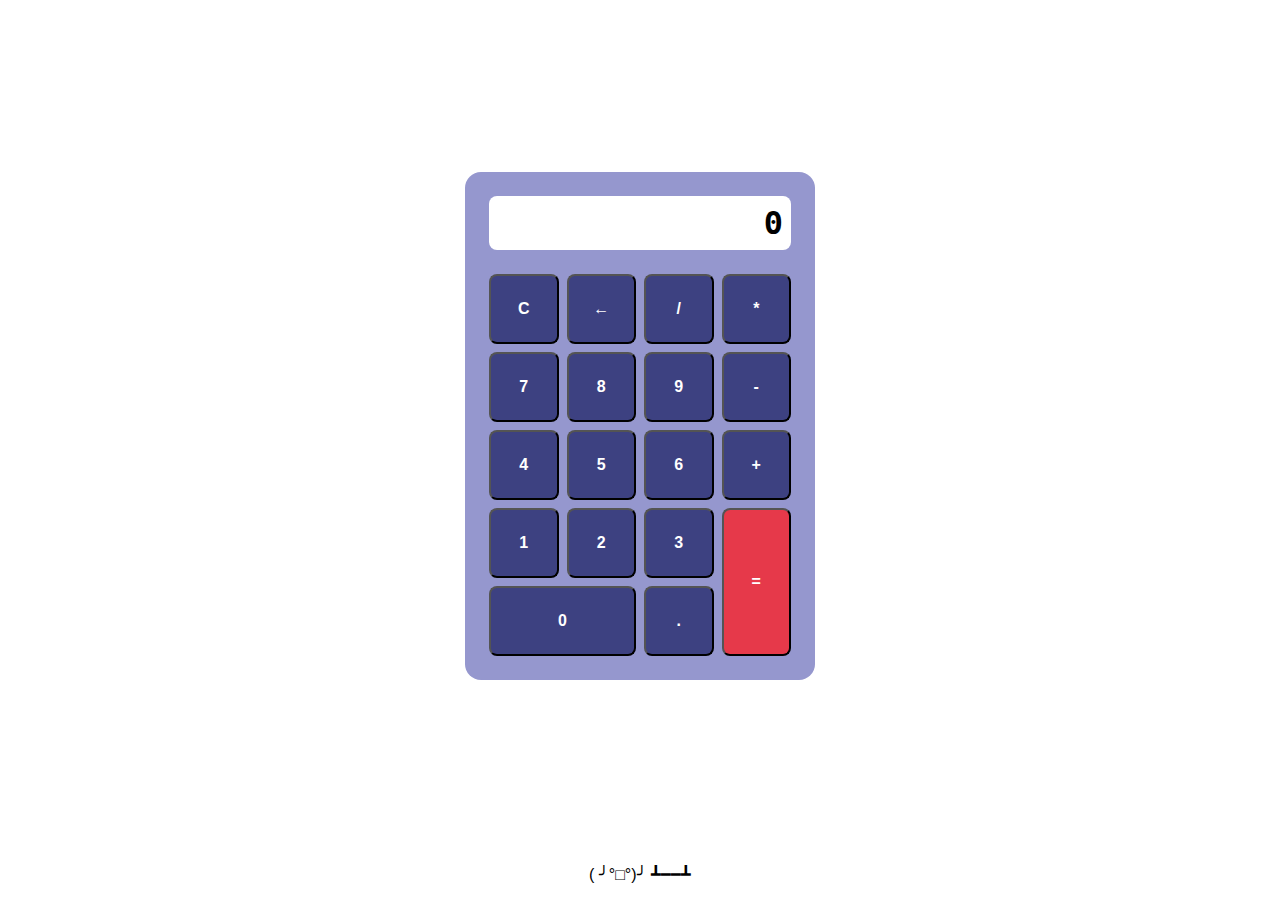
<file: index.html>
<!DOCTYPE html>
<html lang="es">
<head>
    <meta charset="UTF-8">
    <title>Calculadora</title>
    <link rel="stylesheet" href="calculator.css">
</head>
<body>

<div class="calculadora">

    <div class="pantalla">0</div>

    <button id="c" class="btn">C</button>
    <button id="borrar" class="btn">←</button>
    <button class="btn">/</button>
    <button class="btn">*</button>
    <button class="btn">7</button>
    <button class="btn">8</button>
    <button class="btn">9</button>
    <button class="btn">-</button>
    <button class="btn">4</button>
    <button class="btn">5</button>
    <button class="btn">6</button>
    <button class="btn">+</button>
    <button class="btn">1</button>
    <button class="btn">2</button>
    <button class="btn">3</button>
    <button id="igual" class="btn">=</button>
    <button id="cero" class="btn">0</button>
    <button class="btn">.</button>
</div>

<script src="calculator.js"></script>

<footer class="footer">
    <p></p>( ╯°□°)╯ ┻━━┻</p>
</footer>

</body>

</html>
</file>
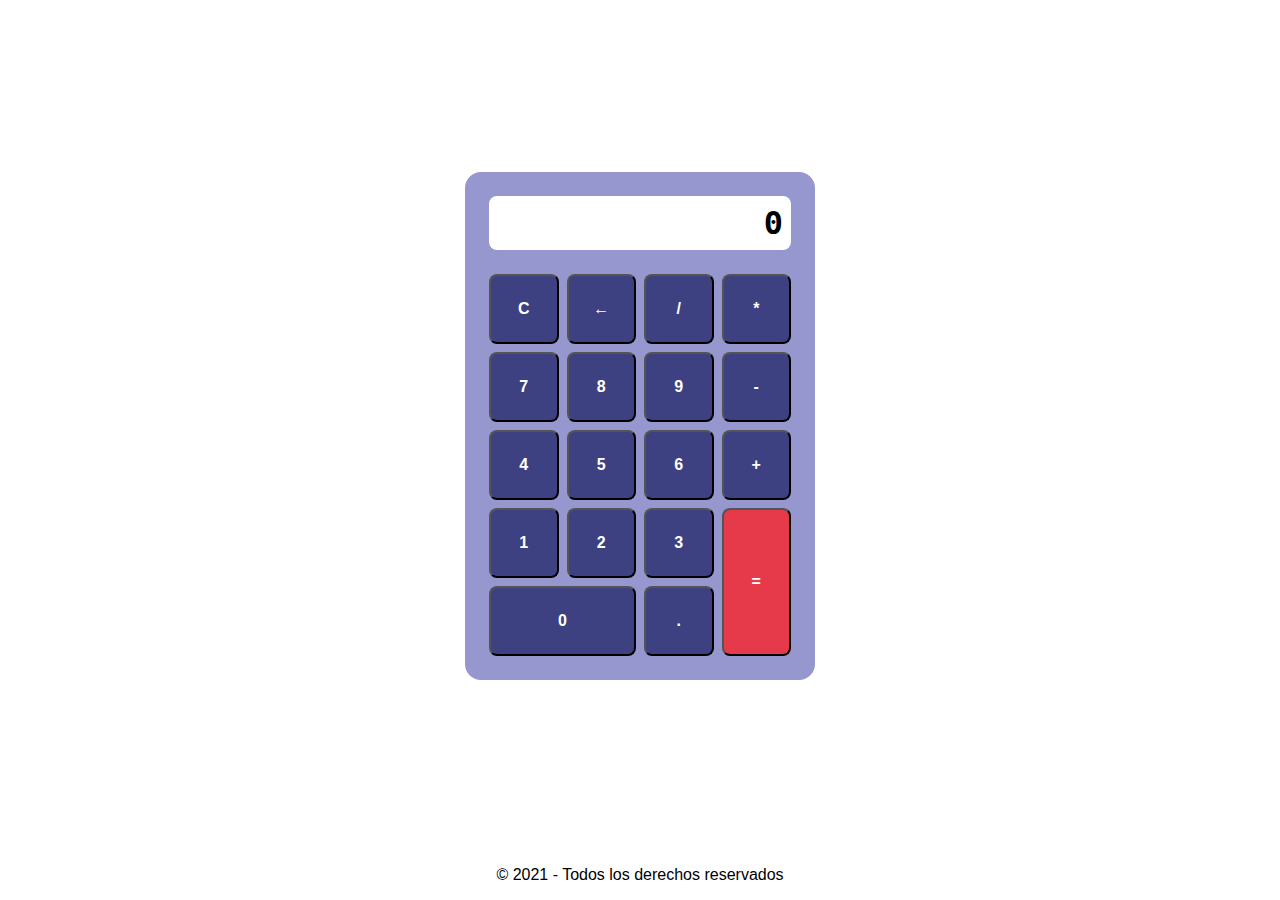
<file: Calculator/calculator.html>
<!DOCTYPE html>
<html lang="es">
<head>
    <meta charset="UTF-8">
    <title>Calculadora</title>
    <link rel="stylesheet" href="calculator.css">
</head>
<body>

<div class="calculadora">

    <div class="pantalla">0</div>

    <button id="c" class="btn">C</button>
    <button id="borrar" class="btn">←</button>
    <button class="btn">/</button>
    <button class="btn">*</button>
    <button class="btn">7</button>
    <button class="btn">8</button>
    <button class="btn">9</button>
    <button class="btn">-</button>
    <button class="btn">4</button>
    <button class="btn">5</button>
    <button class="btn">6</button>
    <button class="btn">+</button>
    <button class="btn">1</button>
    <button class="btn">2</button>
    <button class="btn">3</button>
    <button id="igual" class="btn">=</button>
    <button id="cero" class="btn">0</button>
    <button class="btn">.</button>
</div>

<script src="calculator.js"></script>

<footer class="footer">
    <p>© 2021 - Todos los derechos reservados</p>
</footer>

</body>

</html>
</file>
<file: calculator.css>
* {
    margin: 0;
    padding: 0;
    box-sizing: border-box;
    font-family: 'Poppins', sans-serif;
}

body {
min-height: 100vh;
background-color: #ffffff;
display: flex;
justify-content: center;
align-items: center;
padding-bottom: 3rem;
}

.calculadora {
background-color: #9597ce;
color: rgb(0, 0, 0);
display: grid;
grid-template-columns: repeat(4, 1fr);
width: 350px;
max-width: 100%;
padding: 1.5rem;
border-radius: 1rem;
gap: 0.5rem;
}

.pantalla {
    grid-column: span 4;
    background-color: #ffffff;
    padding: 0.5rem;
    font-size: 2rem;
    text-align: right;
    border-radius: 0.5rem;
    margin-bottom: 1rem;
    font-family: monospace;
    font-weight: 600;
    word-wrap: break-word;
}

.btn {
    background-color: #3d4181;
    color: white;
    border: .5;
    padding: 1.5rem 0.5rem;
    display: flex;
    justify-content: center;
    align-items: center;
    border-radius: 0.5rem;
    font-size: 1rem;
    font-weight: 600;
}

.btn:hover {
    background-color: #1e2139;
    cursor: pointer;
}

#cero {
    grid-column: span 2;
}

#igual {
    grid-row: span 2;
    background-color: #e6394a;
}

#igual:hover {
    background-color: #e65766;
}

.footer {
    text-align: center;
    padding: 1rem 0;
    position: absolute;
    bottom: 0;
    width: 100%;
}
</file>
<file: Calculator/calculator.css>
* {
    margin: 0;
    padding: 0;
    box-sizing: border-box;
    font-family: 'Poppins', sans-serif;
}

body {
min-height: 100vh;
background-color: #ffffff;
display: flex;
justify-content: center;
align-items: center;
padding-bottom: 3rem;
}

.calculadora {
background-color: #9597ce;
color: rgb(0, 0, 0);
display: grid;
grid-template-columns: repeat(4, 1fr);
width: 350px;
max-width: 100%;
padding: 1.5rem;
border-radius: 1rem;
gap: 0.5rem;
}

.pantalla {
    grid-column: span 4;
    background-color: #ffffff;
    padding: 0.5rem;
    font-size: 2rem;
    text-align: right;
    border-radius: 0.5rem;
    margin-bottom: 1rem;
    font-family: monospace;
    font-weight: 600;
    word-wrap: break-word;
}

.btn {
    background-color: #3d4181;
    color: white;
    border: .5;
    padding: 1.5rem 0.5rem;
    display: flex;
    justify-content: center;
    align-items: center;
    border-radius: 0.5rem;
    font-size: 1rem;
    font-weight: 600;
}

.btn:hover {
    background-color: #1e2139;
    cursor: pointer;
}

#cero {
    grid-column: span 2;
}

#igual {
    grid-row: span 2;
    background-color: #e6394a;
}

#igual:hover {
    background-color: #e65766;
}

.footer {
    text-align: center;
    padding: 1rem 0;
    position: absolute;
    bottom: 0;
    width: 100%;
}
</file>
